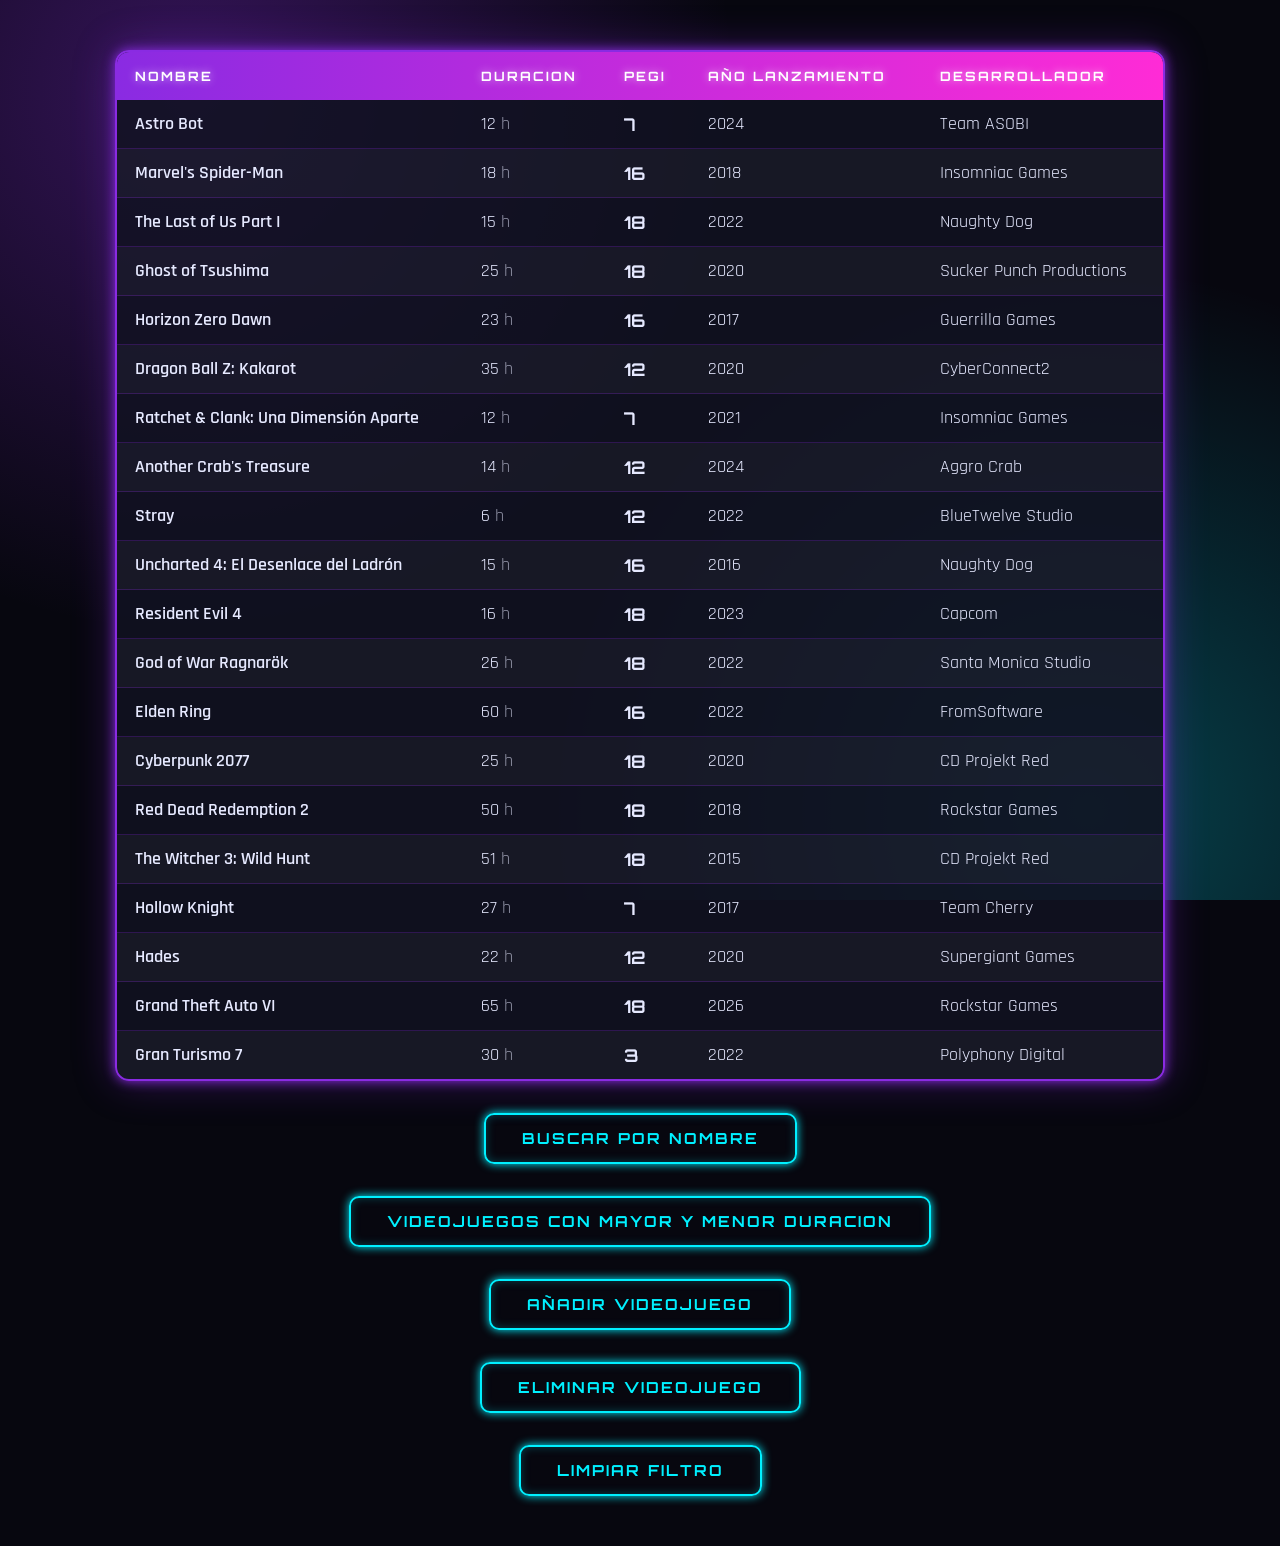
<file: simulacro/index.html>
<!DOCTYPE html>
<html lang="en">
<head>
    <meta charset="UTF-8">
    <meta name="viewport" content="width=device-width, initial-scale=1.0">
    <title>Document</title>
    <script src="script.js" defer></script>
    <link rel="stylesheet" href="style.css">
</head>
<body>
    <table>
        <thead>
            <tr>
                <th>Nombre</th>
                <th>Duracion</th>
                <th>Pegi</th>
                <th>Año lanzamiento</th>
                <th>Desarrollador</th>
            </tr>

        
        </thead>
        <tbody id="cuerpo">
    
        </tbody>
    </table>

    <button onclick="buscar_nombre()">Buscar por nombre</button>
    <button onclick="max_min()">Videojuegos con mayor y menor duracion</button>
    <button onclick="nuevo_videojuego()">Añadir videojuego</button>
    <button onclick="eliminar()">Eliminar videojuego</button>
    <button onclick="imprimir_tabla(videojuegos)">Limpiar filtro</button>
    
    
</body>
</html>
</file>
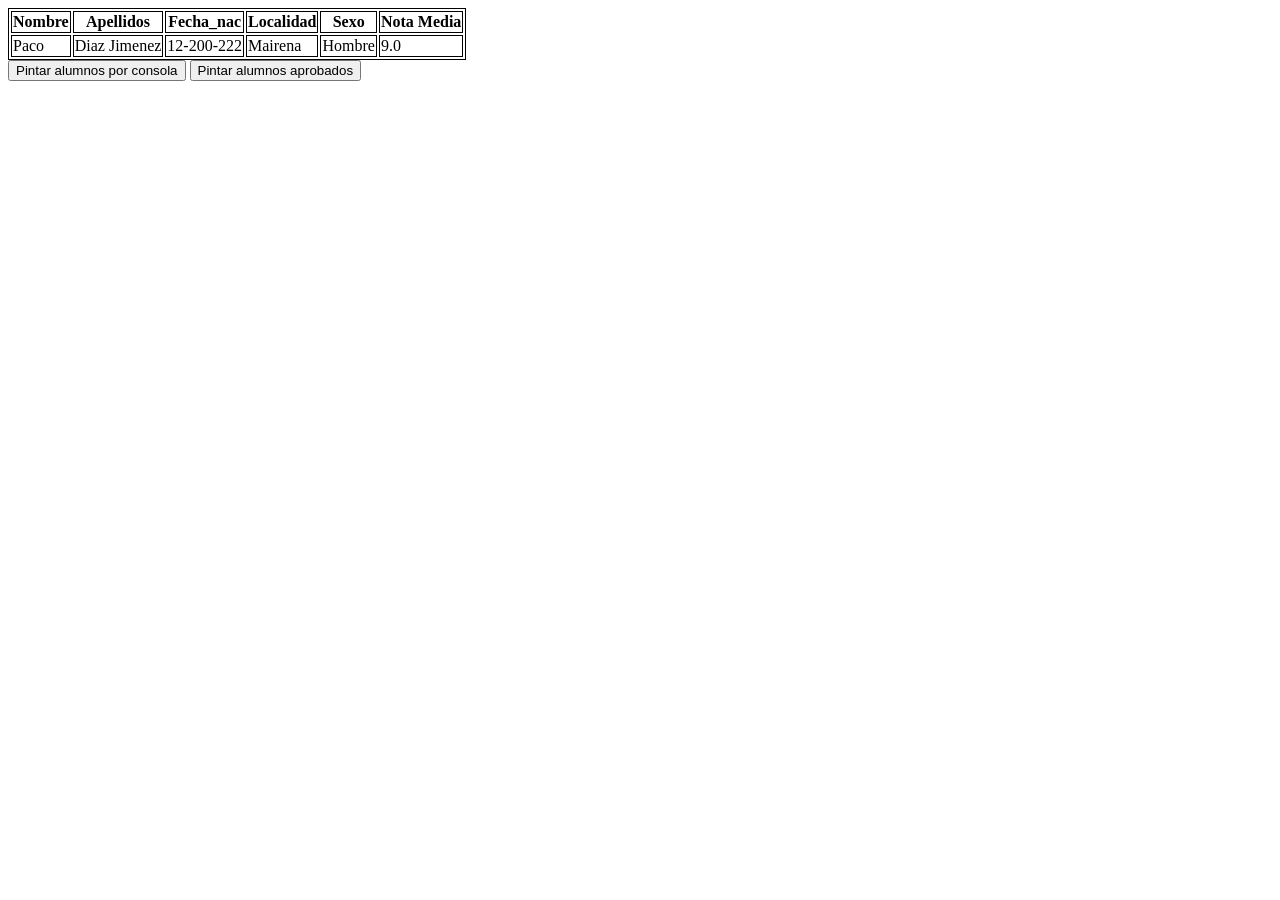
<file: funciones/actividad_clase/index.html>
<!DOCTYPE html>
<html lang="en">
<head>
    <meta charset="UTF-8">
    <meta name="viewport" content="width=device-width, initial-scale=1.0">
    <script src="script.js" defer></script>
    <link rel="stylesheet" href="style.css">

    <title>Document</title>
</head>
<body>

    <table>
        <thead>
        <tr>
            <th>Nombre</th>
            <th>Apellidos</th>
            <th>Fecha_nac</th>
            <th>Localidad</th>
            <th>Sexo</th>
            <th>Nota Media</th>

        </tr>
        </thead>
        <tbody id="cuerpo">
            <tr>

            <td>Paco</td>
            <td>Diaz Jimenez</td>
            <td>12-200-222</td>
            <td>Mairena</td>
            <td>Hombre</td>
            <td>9.0</td>



            </tr>
        </tbody>
        
    </table>

    <button onclick="imprimir_alumnos()">Pintar alumnos por consola</button>
    <button onclick="imprimir_aprobados()">Pintar alumnos aprobados</button>
    
</body>
</html>
</file>
<file: simulacro/style.css>
@import url('https://fonts.googleapis.com/css2?family=Orbitron:wght@500;700;900&family=Rajdhani:wght@400;500;600&display=swap');

:root {
    --bg: #07070f;
    --panel: #11122200;
    --neon-cyan: #00f0ff;
    --neon-pink: #ff2bd6;
    --neon-purple: #8a2be2;
    --text: #e6e9ff;
}

* {
    box-sizing: border-box;
}

body {
    margin: 0;
    min-height: 100vh;
    padding: 50px 20px;
    font-family: "Rajdhani", "Segoe UI", sans-serif;
    font-size: 1.1rem;
    color: var(--text);
    background:
        radial-gradient(circle at 15% 10%, rgba(138, 43, 226, 0.35), transparent 40%),
        radial-gradient(circle at 85% 90%, rgba(0, 240, 255, 0.25), transparent 40%),
        var(--bg);
    background-attachment: fixed;
    display: flex;
    flex-direction: column;
    align-items: center;
}

/* Título opcional (si añades un <h1> al HTML) */
h1 {
    font-family: "Orbitron", sans-serif;
    font-weight: 900;
    font-size: 2.4rem;
    letter-spacing: 4px;
    text-transform: uppercase;
    margin: 0 0 30px;
    color: var(--neon-cyan);
    text-shadow:
        0 0 8px var(--neon-cyan),
        0 0 24px var(--neon-pink);
}

table {
    width: 100%;
    max-width: 1050px;
    border-collapse: separate;
    border-spacing: 0;
    background: rgba(17, 18, 34, 0.85);
    border: 2px solid var(--neon-purple);
    border-radius: 14px;
    overflow: hidden;
    box-shadow:
        0 0 12px var(--neon-purple),
        0 0 40px rgba(138, 43, 226, 0.35);
}

thead {
    background: linear-gradient(90deg, var(--neon-purple), var(--neon-pink));
}

th {
    padding: 16px 18px;
    text-align: left;
    font-family: "Orbitron", sans-serif;
    font-size: 0.8rem;
    font-weight: 700;
    letter-spacing: 2px;
    text-transform: uppercase;
    color: #fff;
    text-shadow: 0 0 8px rgba(255, 255, 255, 0.6);
}

td {
    padding: 13px 18px;
    border-bottom: 1px solid rgba(138, 43, 226, 0.25);
    transition: color 0.2s;
}

tbody tr {
    transition: background 0.2s, transform 0.2s, box-shadow 0.2s;
}

tbody tr:nth-child(even) {
    background: rgba(255, 255, 255, 0.03);
}

tbody tr:hover {
    background: rgba(0, 240, 255, 0.12);
    box-shadow: inset 4px 0 0 var(--neon-cyan);
}

tbody tr:hover td {
    color: var(--neon-cyan);
}

tbody tr:last-child td {
    border-bottom: none;
}

/* Nombre del juego en negrita */
td:nth-child(1) {
    font-weight: 600;
}

/* Duración: alineada y con "h" al final */
td:nth-child(2)::after {
    content: " h";
    opacity: 0.6;
}

/* PEGI como etiqueta (badge) */
td:nth-child(3) {
    font-family: "Orbitron", sans-serif;
    font-weight: 700;
}

td:nth-child(3)::before {
    content: "";
}

/* Botón */
button {
    margin-top: 32px;
    padding: 14px 36px;
    font-family: "Orbitron", sans-serif;
    font-size: 0.95rem;
    font-weight: 700;
    letter-spacing: 2px;
    text-transform: uppercase;
    color: var(--neon-cyan);
    background: transparent;
    border: 2px solid var(--neon-cyan);
    border-radius: 10px;
    cursor: pointer;
    box-shadow:
        0 0 10px var(--neon-cyan),
        inset 0 0 10px rgba(0, 240, 255, 0.25);
    transition: all 0.25s;
}

button:hover {
    color: #07070f;
    background: var(--neon-cyan);
    box-shadow:
        0 0 20px var(--neon-cyan),
        0 0 50px var(--neon-cyan);
    transform: translateY(-2px);
}

button:active {
    transform: scale(0.95);
}

/* Adaptación a móvil */
@media (max-width: 700px) {
    body {
        padding: 30px 8px;
        font-size: 0.95rem;
    }

    th, td {
        padding: 10px 8px;
    }

    th {
        font-size: 0.65rem;
        letter-spacing: 1px;
    }
}
</file>
<file: funciones/actividad_clase/style.css>
table ,th ,td{
    border: 1px solid black;
}
</file>
